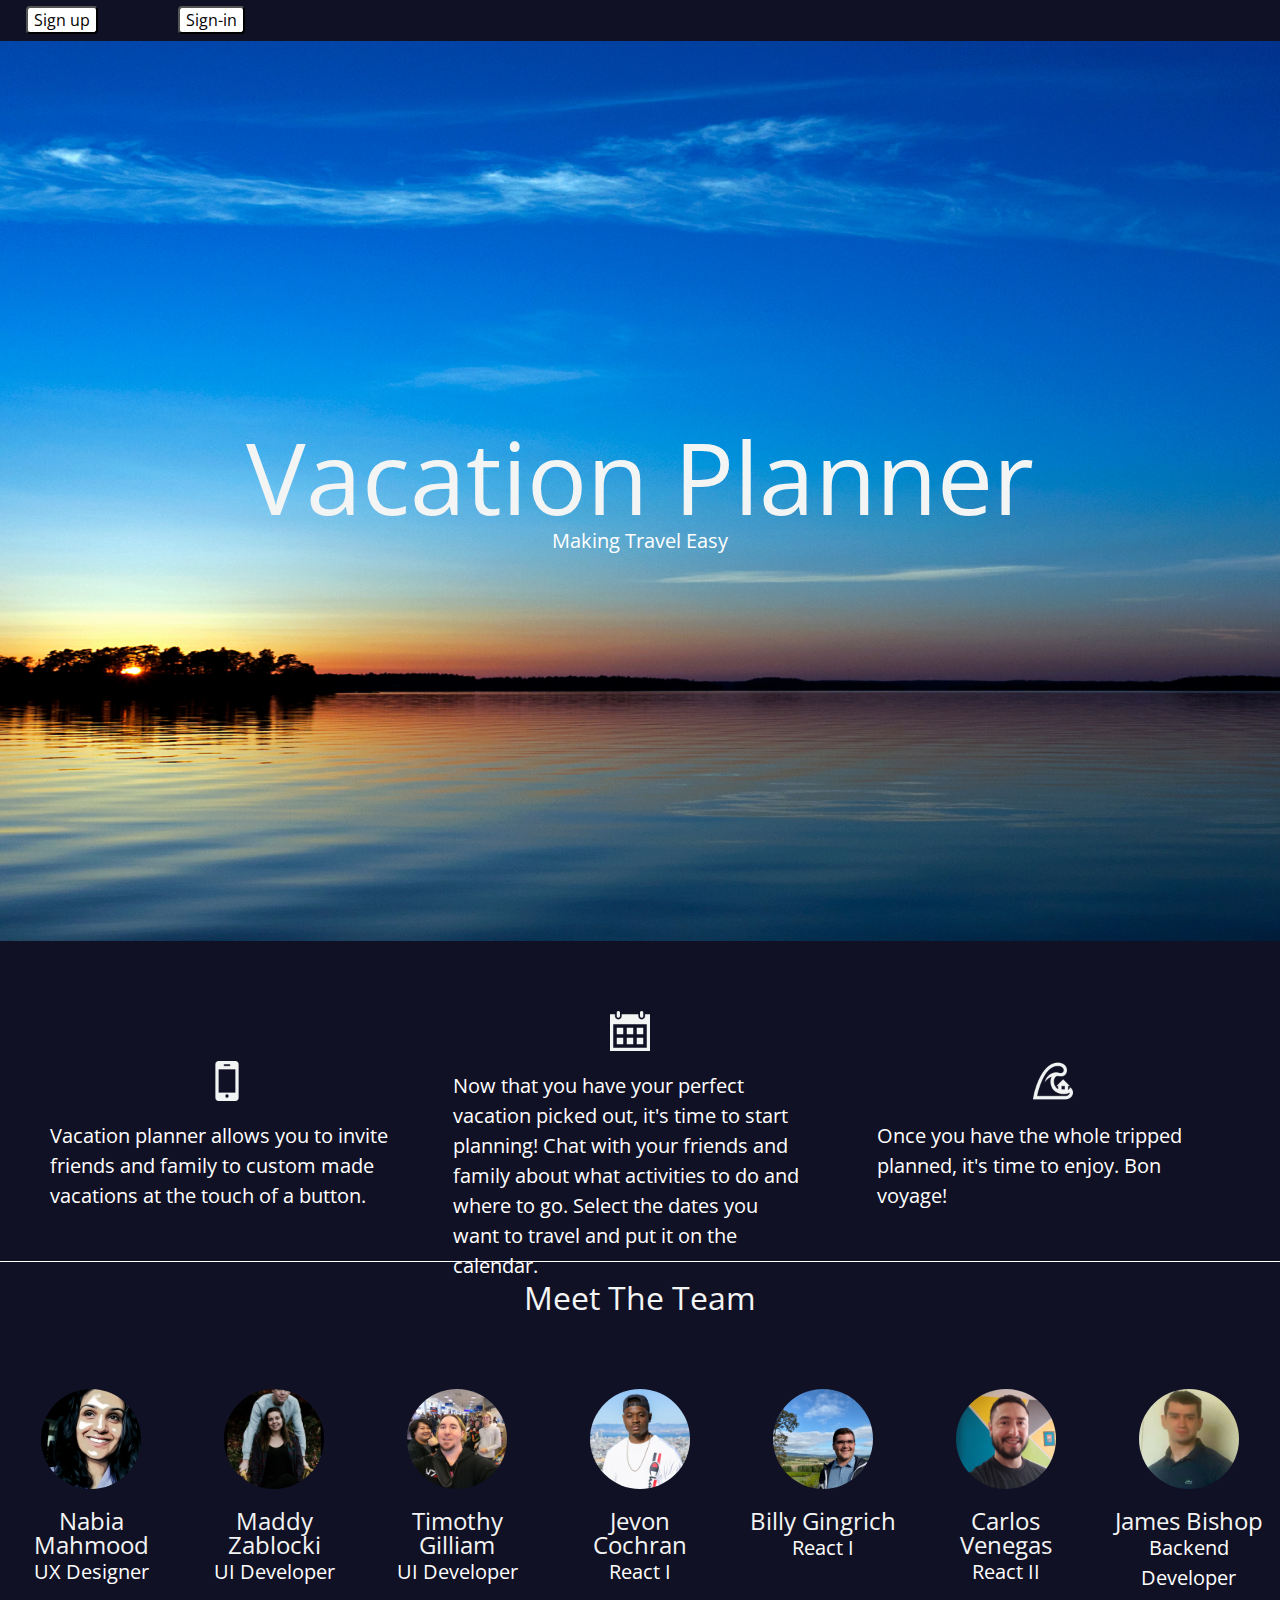
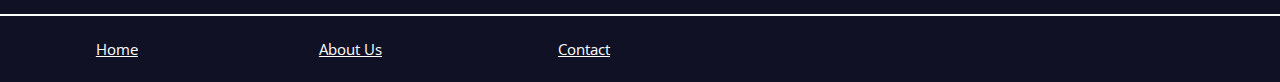
<file: about.html>
<!DOCTYPE html>
<html lang="en">
<head>
    <meta charset="UTF-8">
    <meta name="viewport" content="width=device-width, initial-scale=1.0">
    <meta http-equiv="X-UA-Compatible" content="ie=edge">
    <title>About page</title>
    <link href="https://fonts.googleapis.com/css?family=Open+Sans&display=swap" rel="stylesheet">
  <link rel="stylesheet" href="css/about.css">
</head>
<body>
<div class="button-div">
    <button>Sign up</button> 
    <a href="https://front-end-nine-psi.now.sh/vacation"><button>Sign-in</button></a>
</div>

<div class="middle-content">
    <h1>Vacation Planner</h1>
    <p>Making Travel Easy</p>
</div>

<div class="bottom-content">
    <div class="invite">
        <img src="images/invite.png" alt="invite">
        <p class ="p2">Vacation planner allows you to invite friends and family to custom made vacations at the touch of a button. </p>
    </div>
    <div class="plan">
        <img src="images/plan.png" alt="plan">
        <p class="p2">Now that you have your perfect vacation picked out, it's time to start planning! Chat with your friends and family about what activities to do and where to go. Select the dates you want to travel and put it on the calendar.</p>
    </div>
    <div class="travel">
        <img src="images/travel.png" alt="travel">
        <p class="p2">Once you have the whole tripped planned, it's time to enjoy. Bon voyage!</p>
    </div>
</div>   

<div class="meet-team">
    <h2>Meet The Team</h2>
    <div class="member-container">
        <div class="member">
            <img src="images/nadia.jpeg" class="team-photos">
            <h4>Nabia Mahmood</h4>
            <p>UX Designer</p>
        </div>
        <div class="member">
            <img src="images/maddy.jpeg" class="team-photos">
            <h4>Maddy Zablocki</h4>
            <p>UI Developer</p>
        </div>
        <div class="member">
            <img src="images/timothy.jpeg" class="team-photos">
            <h4>Timothy Gilliam</h4>
            <p>UI Developer</p>
        </div>
        <div class="member">
            <img src="images/jevon.png" class="team-photos">
            <h4>Jevon Cochran</h4>
            <p>React I</p>
        </div>
        <div class="member">
            <img src="images/billy.png" class="team-photos">
            <h4>Billy Gingrich</h4>
            <p>React I</p>
        </div>
        <div class="member">
            <img src="images/carlos.jpeg" class="team-photos">
            <h4>Carlos Venegas</h4>
            <p>React II</p>
        </div>
        <div class="member">
            <img src="images/james.jpeg" class="team-photos">
            <h4>James Bishop</h4>
            <p>Backend Developer</p>
        </div>
    </div>
    
</div>
<footer class="footer">
    <nav>
    <a href="index.html">Home</a>
    <a href="about.html">About Us</a>
    <a href="#">Contact</a>
    </nav>
</footer>
</body>
</html>
</file>
<file: css/about.css>
.body-styles {
    background-color: #111125;
    color: #F3F4F4;
  }
  /* http://meyerweb.com/eric/tools/css/reset/ 
     v2.0 | 20110126
     License: none (public domain)
  */
  html,
  body,
  div,
  span,
  applet,
  object,
  iframe,
  h1,
  h2,
  h3,
  h4,
  h5,
  h6,
  p,
  blockquote,
  pre,
  a,
  abbr,
  acronym,
  address,
  big,
  cite,
  code,
  del,
  dfn,
  em,
  img,
  ins,
  kbd,
  q,
  s,
  samp,
  small,
  strike,
  strong,
  sub,
  sup,
  tt,
  var,
  b,
  u,
  i,
  center,
  dl,
  dt,
  dd,
  ol,
  ul,
  li,
  fieldset,
  form,
  label,
  legend,
  table,
  caption,
  tbody,
  tfoot,
  thead,
  tr,
  th,
  td,
  article,
  aside,
  canvas,
  details,
  embed,
  figure,
  figcaption,
  footer,
  header,
  hgroup,
  menu,
  nav,
  output,
  ruby,
  section,
  summary,
  time,
  mark,
  audio,
  video {
    margin: 0;
    padding: 0;
    border: 0;
    font-size: 100%;
    font: inherit;
    vertical-align: baseline;
  }
  /* HTML5 display-role reset for older browsers */
  article,
  aside,
  details,
  figcaption,
  figure,
  footer,
  header,
  hgroup,
  menu,
  nav,
  section {
    display: block;
  }
  body {
    line-height: 1;
  }
  ol,
  ul {
    list-style: none;
  }
  blockquote,
  q {
    quotes: none;
  }
  blockquote:before,
  blockquote:after,
  q:before,
  q:after {
    content: '';
    content: none;
  }
  table {
    border-collapse: collapse;
    border-spacing: 0;
  }
  .button-div {
    width: 100%;
    background-color: #111125;
    padding-top: 0.5%;
    padding-bottom: 0.5%;
  }
  .button-div a {
    margin-right: 2%;
  }
  .button-div button {
    margin-right: 2%;
    margin-left: 2%;
    font-family: Open Sans;
    font-style: normal;
    font-weight: normal;
    font-size: 16px;
    line-height: 22px;
    background: white;
    color: #000000;
    border-radius: 4px;
    border-color: 5px solid black;
    cursor: pointer;
  }
  .nav-display {
    display: flex;
    justify-content: space-evenly;
    align-content: center;
    width: 30%;
    border-top: 2px solid white;
  }
  a {
    margin: 25px;
    width: 5rem;
    border-radius: 2px;
    background: transparent;
  }
  a:hover {
    border-bottom: 2px solid #0500FF;
  }
  footer nav {
    font-family: Open Sans;
    font-style: normal;
    font-weight: normal;
    font-size: 12px;
    line-height: 16px;
    display: flex;
    align-items: center;
    text-align: center;
    justify-content: flex-start;
    background-color: #111125;
    border-top: 2px solid white;
  }
  footer nav a {
    cursor: pointer;
    font-size: 15px;
    margin-right: 6%;
    margin-left: 6%;
    color: white;
  }
  footer nav a:hover {
    border-bottom: 2px solid blue;
  }
  @media (max-width: 500px) {
    footer {
      display: flex;
      justify-content: space-evenly;
    }
    footer nav {
      width: 100%;
      justify-content: center;
    }
  }
  @media (max-width: 800px) {
    footer {
      display: flex;
      justify-content: center;
      align-content: center;
    }
    footer nav {
      width: 100%;
      justify-content: center;
    }
  }
  .middle-content {
    background-image: url("../images/sunset.png");
    background-position: center;
    display: flex;
    flex-direction: column;
    align-content: center;
    justify-content: center;
    width: 100%;
    height: 900px;
    color: #F3F4F4;
  }
  .middle-content h1 {
    display: flex;
    justify-content: center;
    font-size: 100px;
    font-family: 'Open Sans', sans-serif;
    margin: 0 auto;
  }
  h2 {
    display: flex;
    justify-content: center;
    font-size: 32px;
    font-family: 'Open Sans', sans-serif;
    color: #F3F4F4;
    margin: 0 auto;
    padding-top: 20px;
  }
  p {
    display: flex;
    justify-content: center;
    line-height: 30px;
    font-size: 20px;
    font-family: 'Open Sans', sans-serif;
    color: white;
  }
  .bottom-content {
    display: flex;
    flex-direction: row;
    width: 100%;
    height: 20rem;
    background-color: #111125;
  }
  .bottom-content .invite {
    align-content: center;
    border-radius: 2px;
    width: 33.33%;
    background-color: #111125;
    color: #F3F4F4;
    margin-top: 70px;
    margin-right: 50px;
    margin-left: 50px;
  }
  .bottom-content .plan {
    align-content: center;
    border-radius: 2px;
    width: 33.33%;
    background-color: #111125;
    color: #F3F4F4;
    margin-top: 70px;
  }
  .bottom-content .travel {
    align-content: center;
    border-radius: 2px;
    width: 33.33%;
    background-color: #111125;
    color: #F3F4F4;
    margin-top: 70px;
    margin-right: 50px;
    margin-left: 50px;
    padding-left: 20px;
  }
  img {
    display: flex;
    width: 40px;
    height: 40px;
    margin: 0 auto;
    margin-bottom: 20px;
  }
  .team-photos {
    display: flex;
    width: 100px;
    height: 100px;
    margin: 0 auto;
    margin-bottom: 20px;
    border-radius: 50%;
  }
  .meet-team {
    display: flex;
    flex-direction: column;
    width: 100%;
    height: 22rem;
    border-top: 1px solid white;
    background-color: #111125;
  }
  .meet-team h4 {
    font-size: 24px;
    font-family: 'Open Sans', sans-serif;
    color: #F3F4F4;
    text-align: center;
  }
  .meet-team .member-container {
    display: flex;
    flex-direction: row;
    margin-top: 60px;
  }
  .meet-team .member {
    width: 14.28%;
    height: 10rem;
    padding: 15px;
    text-align: center;
  }
  @media (max-width: 800px) {
    .bottom-content {
      height: 32rem;
    }
    .meet-team {
      height: 35rem;
    }
    .meet-team .member-container {
      margin-top: 10px;
      flex-wrap: wrap-reverse;
      justify-content: center;
    }
    .meet-team .member-container .member {
      width: 10rem;
      padding: 20px;
    }
  }
  @media (max-width: 500px) {
    h1 {
      display: flex;
      text-align: center;
    }
    .bottom-content {
      height: 50rem;
      flex-direction: column;
    }
    .bottom-content .invite {
      width: 100%;
      margin: 0 auto;
      margin-top: 5rem;
    }
    .bottom-content .plan {
      width: 100%;
      margin: 0 auto;
      margin-top: 5rem;
    }
    .bottom-content .travel {
      width: 100%;
      margin: 0 auto;
      margin-top: 5rem;
      padding: 0;
    }
    .meet-team {
      height: 93rem;
    }
    .meet-team .member-container {
      flex-direction: column;
    }
    .meet-team .member-container .member {
      width: 95%;
      margin: 0 auto;
      border-top: 1px solid #F3F4F4;
    }
  }
</file>
